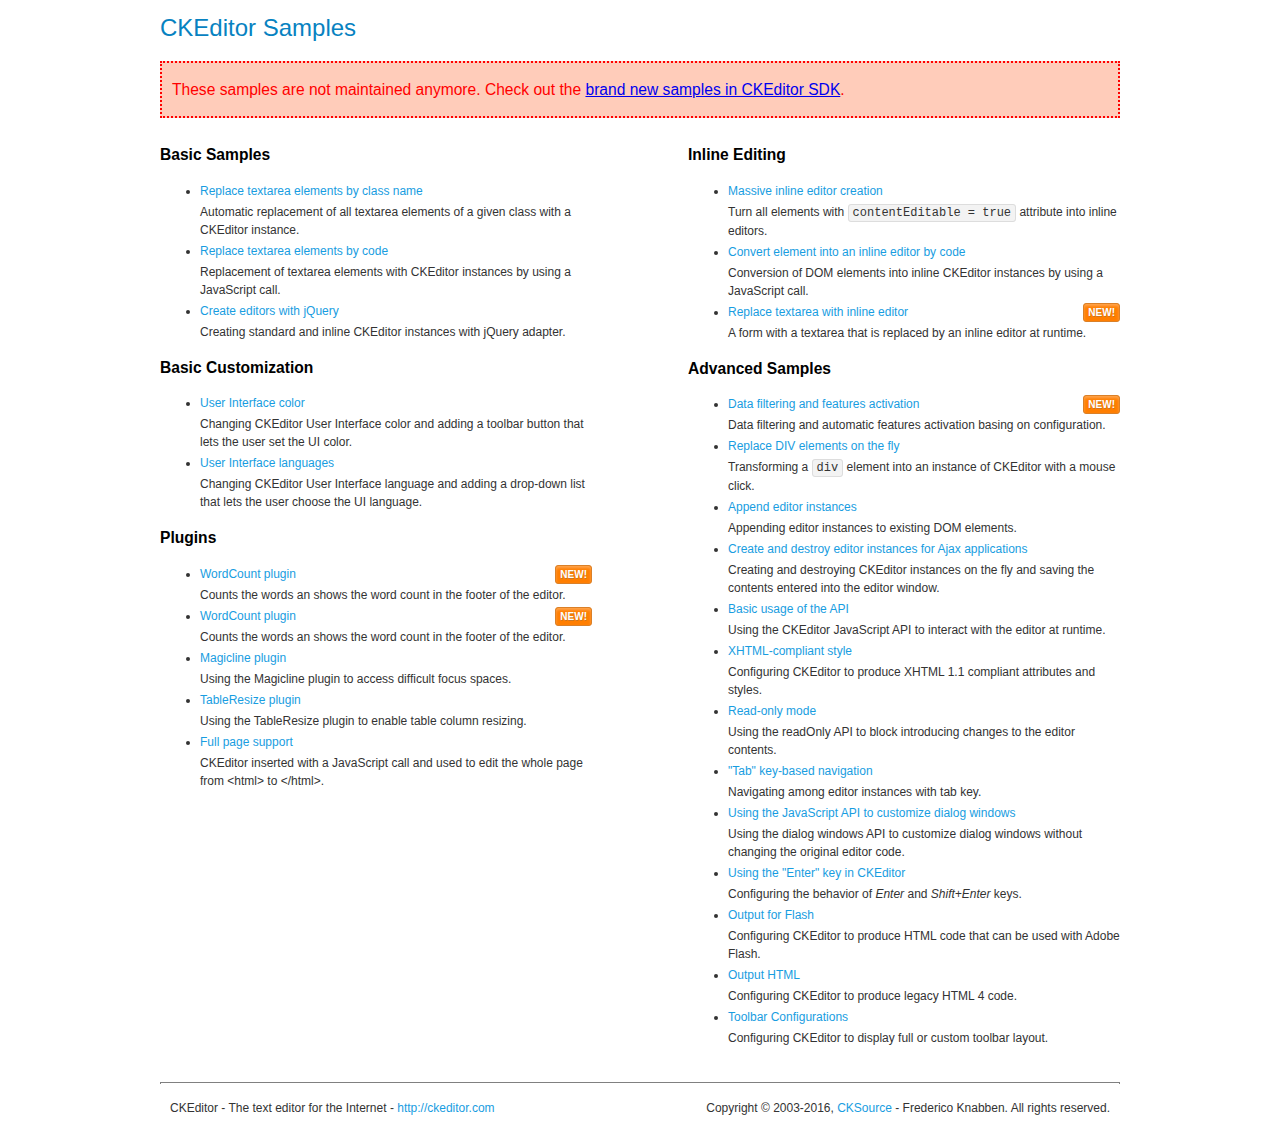
<file: public/assets/ckeditor/samples/old/index.html>
<!DOCTYPE html>
<!--
Copyright (c) 2003-2016, CKSource - Frederico Knabben. All rights reserved.
For licensing, see LICENSE.md or http://ckeditor.com/license
-->
<html>
<head>
	<meta charset="utf-8">
	<title>CKEditor Samples</title>
	<link rel="stylesheet" href="sample.css">
</head>
<body>
	<h1 class="samples">
		CKEditor Samples
	</h1>
	<div class="warning deprecated">
		These samples are not maintained anymore. Check out the <a href="http://sdk.ckeditor.com/">brand new samples in CKEditor SDK</a>.
	</div>
	<div class="twoColumns">
		<div class="twoColumnsLeft">
			<h2 class="samples">
				Basic Samples
			</h2>
			<dl class="samples">
				<dt><a class="samples" href="replacebyclass.html">Replace textarea elements by class name</a></dt>
				<dd>Automatic replacement of all textarea elements of a given class with a CKEditor instance.</dd>

				<dt><a class="samples" href="replacebycode.html">Replace textarea elements by code</a></dt>
				<dd>Replacement of textarea elements with CKEditor instances by using a JavaScript call.</dd>

				<dt><a class="samples" href="jquery.html">Create editors with jQuery</a></dt>
				<dd>Creating standard and inline CKEditor instances with jQuery adapter.</dd>
			</dl>

			<h2 class="samples">
				Basic Customization
			</h2>
			<dl class="samples">
				<dt><a class="samples" href="uicolor.html">User Interface color</a></dt>
				<dd>Changing CKEditor User Interface color and adding a toolbar button that lets the user set the UI color.</dd>

				<dt><a class="samples" href="uilanguages.html">User Interface languages</a></dt>
				<dd>Changing CKEditor User Interface language and adding a drop-down list that lets the user choose the UI language.</dd>
			</dl>


			<h2 class="samples">Plugins</h2>
<dl class="samples">
<dt><a class="samples" href="wordcount/wordcount.html">WordCount plugin</a><span class="new">New!</span></dt>
<dd>Counts the words an shows the word count in the footer of the editor.</dd>

<dt><a class="samples" href="wordcount/wordcountWithMaxCount.html">WordCount plugin</a><span class="new">New!</span></dt>
<dd>Counts the words an shows the word count in the footer of the editor.</dd>

<dt><a class="samples" href="magicline/magicline.html">Magicline plugin</a></dt>
<dd>Using the Magicline plugin to access difficult focus spaces.</dd>

<dt><a class="samples" href="tableresize/tableresize.html">TableResize plugin</a></dt>
<dd>Using the TableResize plugin to enable table column resizing.</dd>

<dt><a class="samples" href="wysiwygarea/fullpage.html">Full page support</a></dt>
<dd>CKEditor inserted with a JavaScript call and used to edit the whole page from &lt;html&gt; to &lt;/html&gt;.</dd>
</dl>
		</div>
		<div class="twoColumnsRight">
			<h2 class="samples">
				Inline Editing
			</h2>
			<dl class="samples">
				<dt><a class="samples" href="inlineall.html">Massive inline editor creation</a></dt>
				<dd>Turn all elements with <code>contentEditable = true</code> attribute into inline editors.</dd>

				<dt><a class="samples" href="inlinebycode.html">Convert element into an inline editor by code</a></dt>
				<dd>Conversion of DOM elements into inline CKEditor instances by using a JavaScript call.</dd>

				<dt><a class="samples" href="inlinetextarea.html">Replace textarea with inline editor</a> <span class="new">New!</span></dt>
				<dd>A form with a textarea that is replaced by an inline editor at runtime.</dd>

				
			</dl>

			<h2 class="samples">
				Advanced Samples
			</h2>
			<dl class="samples">
				<dt><a class="samples" href="datafiltering.html">Data filtering and features activation</a> <span class="new">New!</span></dt>
				<dd>Data filtering and automatic features activation basing on configuration.</dd>

				<dt><a class="samples" href="divreplace.html">Replace DIV elements on the fly</a></dt>
				<dd>Transforming a <code>div</code> element into an instance of CKEditor with a mouse click.</dd>

				<dt><a class="samples" href="appendto.html">Append editor instances</a></dt>
				<dd>Appending editor instances to existing DOM elements.</dd>

				<dt><a class="samples" href="ajax.html">Create and destroy editor instances for Ajax applications</a></dt>
				<dd>Creating and destroying CKEditor instances on the fly and saving the contents entered into the editor window.</dd>

				<dt><a class="samples" href="api.html">Basic usage of the API</a></dt>
				<dd>Using the CKEditor JavaScript API to interact with the editor at runtime.</dd>

				<dt><a class="samples" href="xhtmlstyle.html">XHTML-compliant style</a></dt>
				<dd>Configuring CKEditor to produce XHTML 1.1 compliant attributes and styles.</dd>

				<dt><a class="samples" href="readonly.html">Read-only mode</a></dt>
				<dd>Using the readOnly API to block introducing changes to the editor contents.</dd>

				<dt><a class="samples" href="tabindex.html">"Tab" key-based navigation</a></dt>
				<dd>Navigating among editor instances with tab key.</dd>


				
<dt><a class="samples" href="dialog/dialog.html">Using the JavaScript API to customize dialog windows</a></dt>
<dd>Using the dialog windows API to customize dialog windows without changing the original editor code.</dd>

<dt><a class="samples" href="enterkey/enterkey.html">Using the &quot;Enter&quot; key in CKEditor</a></dt>
<dd>Configuring the behavior of <em>Enter</em> and <em>Shift+Enter</em> keys.</dd>

<dt><a class="samples" href="htmlwriter/outputforflash.html">Output for Flash</a></dt>
<dd>Configuring CKEditor to produce HTML code that can be used with Adobe Flash.</dd>

<dt><a class="samples" href="htmlwriter/outputhtml.html">Output HTML</a></dt>
<dd>Configuring CKEditor to produce legacy HTML 4 code.</dd>

<dt><a class="samples" href="toolbar/toolbar.html">Toolbar Configurations</a></dt>
<dd>Configuring CKEditor to display full or custom toolbar layout.</dd>

			</dl>
		</div>
	</div>
	<div id="footer">
		<hr>
		<p>
			CKEditor - The text editor for the Internet - <a class="samples" href="http://ckeditor.com/">http://ckeditor.com</a>
		</p>
		<p id="copy">
			Copyright &copy; 2003-2016, <a class="samples" href="http://cksource.com/">CKSource</a> - Frederico Knabben. All rights reserved.
		</p>
	</div>
</body>
</html>
</file>
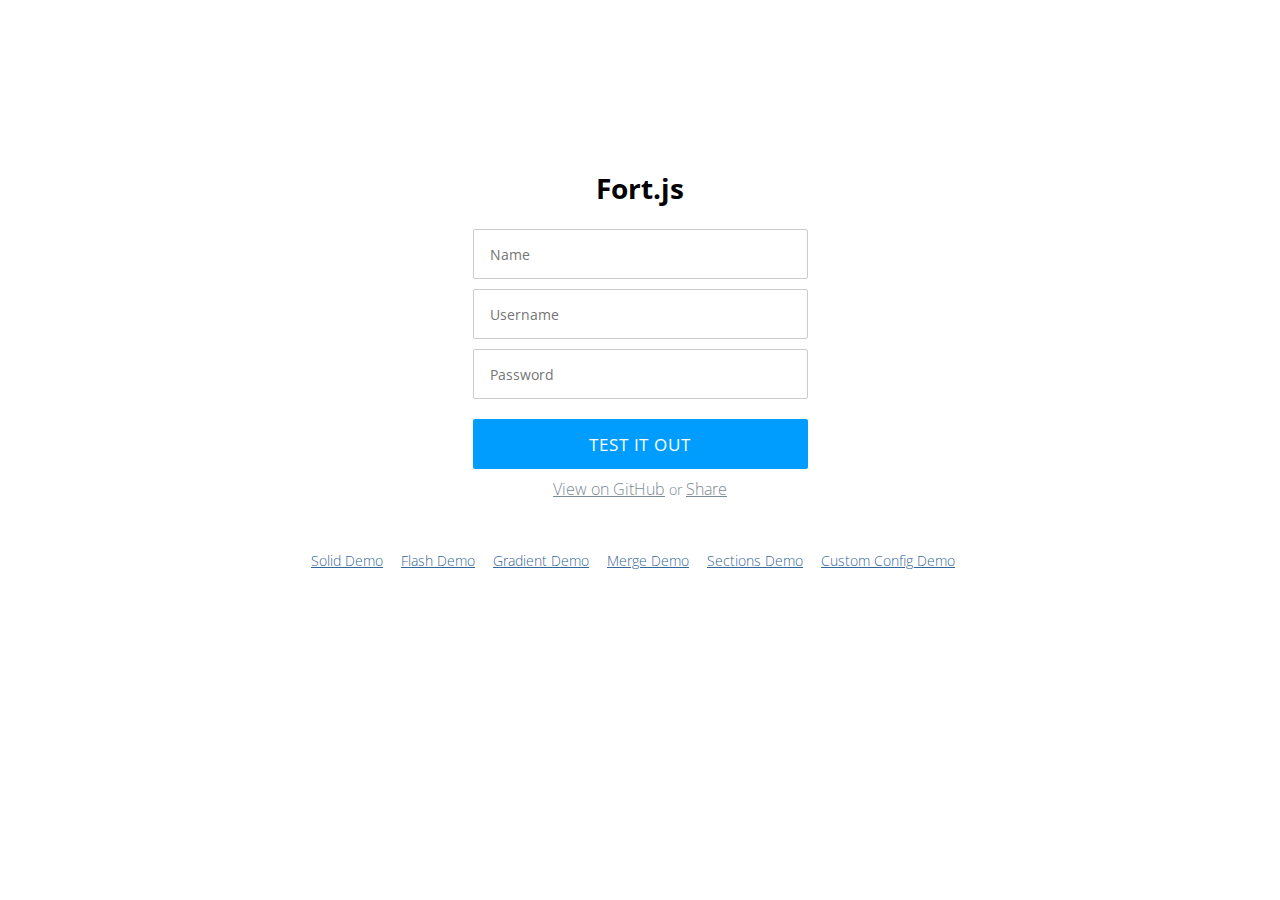
<file: public/assets/Fort/demo/config/index.html>
<!DOCTYPE html>
<html lang="en">
<head>
<meta charset="utf-8">
<meta name="description" content="Demo for Fort.js">
<meta name="viewport" content="width=device-width">
<title>Fort.js</title>
<link rel="stylesheet" href="../../style.css">
<link rel="stylesheet" href="../../fort.css">
<script src="../../fort.js"></script>
</head>
<body>
<div class="form-wrapper">
	<h1 class="h1h">Fort.js</h1>
	<form name="form" action="#">
		<div class="form">
			<div class="form-item">
				<input type="text" name="text" required="required" placeholder="Name" autocomplete="off">
			</div>
			<div class="form-item">
				<input type="text" name="text" required="required" placeholder="Username" autocomplete="off">
			</div>
			<div class="form-item">
				<input type="password" name="password" required="required" placeholder="Password" autocomplete="off">
			</div>
			<div class="button-panel">
				<input type="submit" class="button" title="Sign In" value="Test It Out">
				<ul>
					<li class="lil">
					<p class="view">
						<a href="https://github.com/Colourity/Fort.js" id="ref">View on GitHub</a>
					</p>
					</li>
					 or
					<li>
					<p class="view">
						<a href="https://twitter.com/intent/tweet?text=Fort-js+-+A+Modern+Progress+Bar+for+Form+Completion.&url=http://bit.ly/1gQQ4V8" id="ref">Share</a>
					</p>
					</li>
				</ul>
			</div>
		</div>
	</form>
</div>
<nav>
	<ul>
		<li><a href="../default/index.html">Solid Demo</a></li>
		<li><a href="../flash/index.html">Flash Demo</a></li>
		<li><a href="../gradient/index.html">Gradient Demo</a></li>
		<li><a href="../merge/index.html">Merge Demo</a></li>
		<li><a href="../sections/index.html">Sections Demo</a></li>
	    <li><a href="../config/index.html">Custom Config Demo</a></li>
	</ul>
</nav>
<script>
    Fort.solid("#009DFF");
    Fort.config({
    	height: '20px',
    	duration: '3s',
    	alignment: 'bottom'
    })
</script>
</body>
</html>
</file>
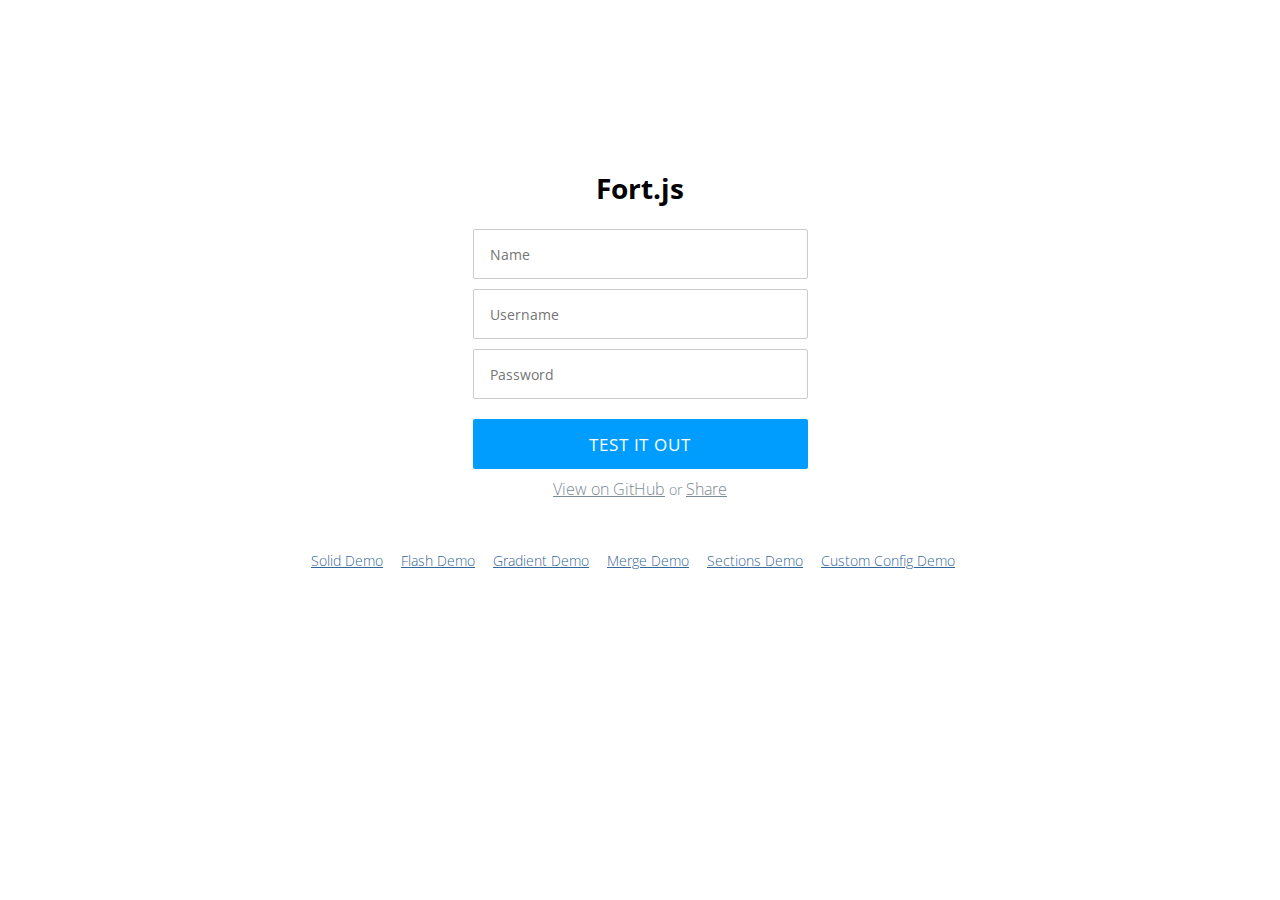
<file: public/assets/Fort/demo/default/index.html>
<!DOCTYPE html>
<html lang="en">
<head>
<meta charset="utf-8">
<meta name="description" content="Demo for Fort.js">
<meta name="viewport" content="width=device-width">
<title>Fort.js</title>
<link rel="stylesheet" href="../../style.css">
<link rel="stylesheet" href="../../fort.css">
<script src="../../fort.js"></script>
</head>
<body>
<div class="form-wrapper">
	<h1 class="h1h">Fort.js</h1>
	<form name="form" action="#">
		<div class="form">
			<div class="form-item">
				<input type="text" name="text" required="required" placeholder="Name" autocomplete="off">
			</div>
			<div class="form-item">
				<input type="text" name="text" required="required" placeholder="Username" autocomplete="off">
			</div>
			<div class="form-item">
				<input type="password" name="password" required="required" placeholder="Password" autocomplete="off">
			</div>
			<div class="button-panel">
				<input type="submit" class="button" title="Sign In" value="Test It Out">
				<ul>
					<li class="lil">
					<p class="view">
						<a href="https://github.com/Colourity/Fort.js" id="ref">View on GitHub</a>
					</p>
					</li>
					 or
					<li>
					<p class="view">
						<a href="https://twitter.com/intent/tweet?text=Fort-js+-+A+Modern+Progress+Bar+for+Form+Completion.&url=http://bit.ly/1gQQ4V8" id="ref">Share</a>
					</p>
					</li>
				</ul>
			</div>
		</div>
	</form>
</div>
<nav>
	<ul>
		<li><a href="../default/index.html">Solid Demo</a></li>
		<li><a href="../flash/index.html">Flash Demo</a></li>
		<li><a href="../gradient/index.html">Gradient Demo</a></li>
		<li><a href="../merge/index.html">Merge Demo</a></li>
		<li><a href="../sections/index.html">Sections Demo</a></li>
    <li><a href="../config/index.html">Custom Config Demo</a></li>
	</ul>
</nav>
<script>
    Fort.solid("#009DFF");
</script>
</body>
</html>
</file>
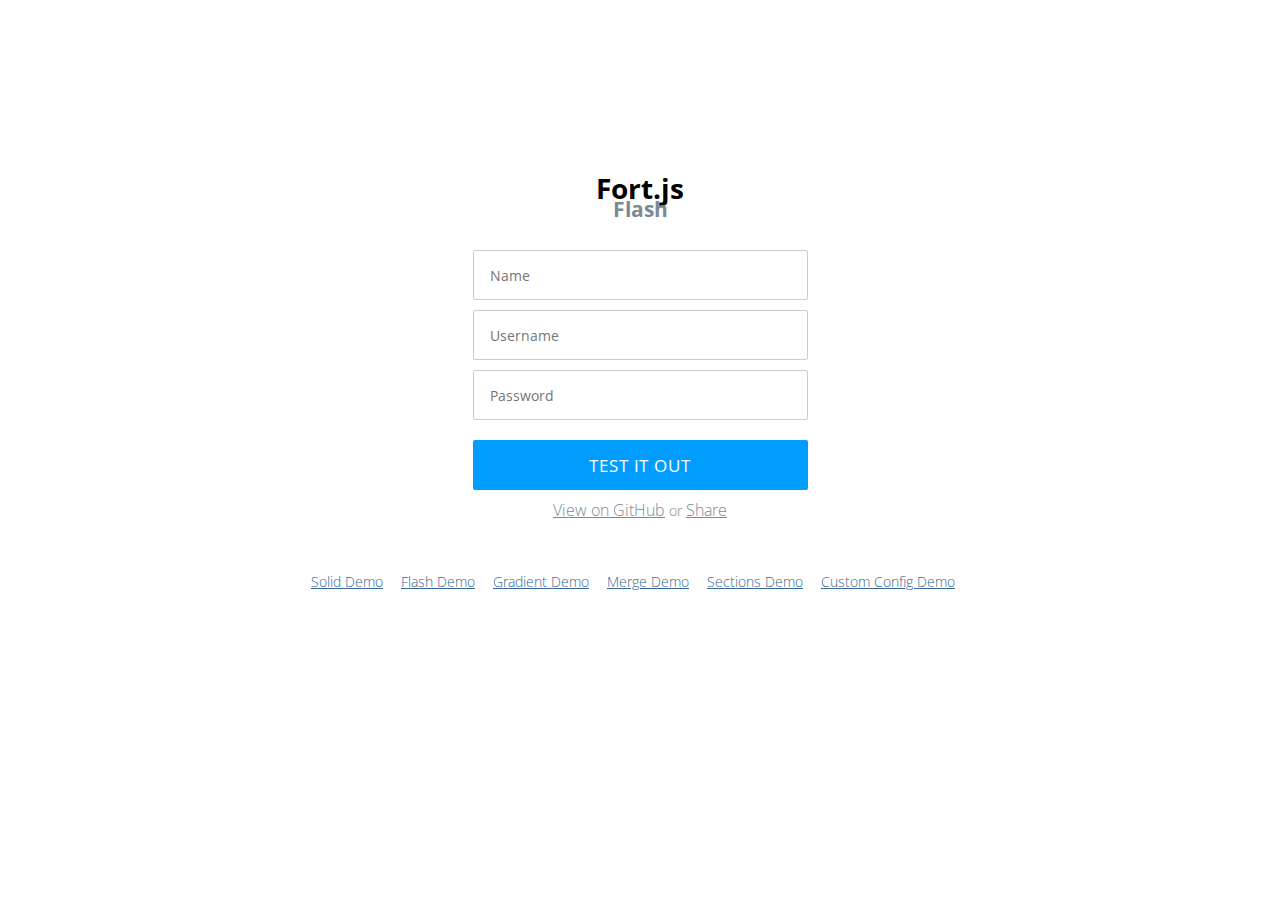
<file: public/assets/Fort/demo/flash/index.html>
<!DOCTYPE html>
<html lang="en">
<head>
<meta charset="utf-8">
<meta name="description" content="Demo for Fort.js">
<meta name="viewport" content="width=device-width">
<title>Fort.js</title>
<link rel="stylesheet" href="../../style.css">
<link rel="stylesheet" href="../../fort.css">
<script src="../../fort.js"></script>
</head>
<body>
<div class="form-wrapper" >
	<h1 class="h1h">Fort.js</h1>
  <h2 class="h2dec">Flash</h2>
	<form name="form" action="#">
		<div class="form">
			<div class="form-item">
				<input type="text" name="text" required="required" placeholder="Name" autocomplete="off">
			</div>
			<div class="form-item">
				<input type="text" name="text" required="required" placeholder="Username" autocomplete="off">
			</div>
			<div class="form-item">
				<input type="password" name="password" required="required" placeholder="Password" autocomplete="off">
			</div>
			<div class="button-panel">
     <input type="submit" class="button" title="Sign In" value="Test It Out">
     <ul>
       <li class="lil">
       <p class="view">
         <a href="https://github.com/Colourity/Fort.js" id="ref">View on GitHub</a>
       </p>
       </li>
        or
       <li>
       <p class="view">
         <a href="https://twitter.com/intent/tweet?text=Fort-js+-+A+modern+progress+bar+for+form+completion.&url=http://bit.ly/1gQQ4V8" id="ref">Share</a>
       </p>
       </li>
     </ul>
   </div>
	</div>
</form>
</div>
<nav>
  <ul>
    <li><a href="../default/index.html">Solid Demo</a></li>
    <li><a href="../flash/index.html">Flash Demo</a></li>
    <li><a href="../gradient/index.html">Gradient Demo</a></li>
    <li><a href="../merge/index.html">Merge Demo</a></li>
    <li><a href="../sections/index.html">Sections Demo</a></li>
    <li><a href="../config/index.html">Custom Config Demo</a></li>
  </ul>
</nav>
<script>
 Fort.flash("#009DFF", "#000", "#6638F0");
</script>
</body>
</html>
</file>
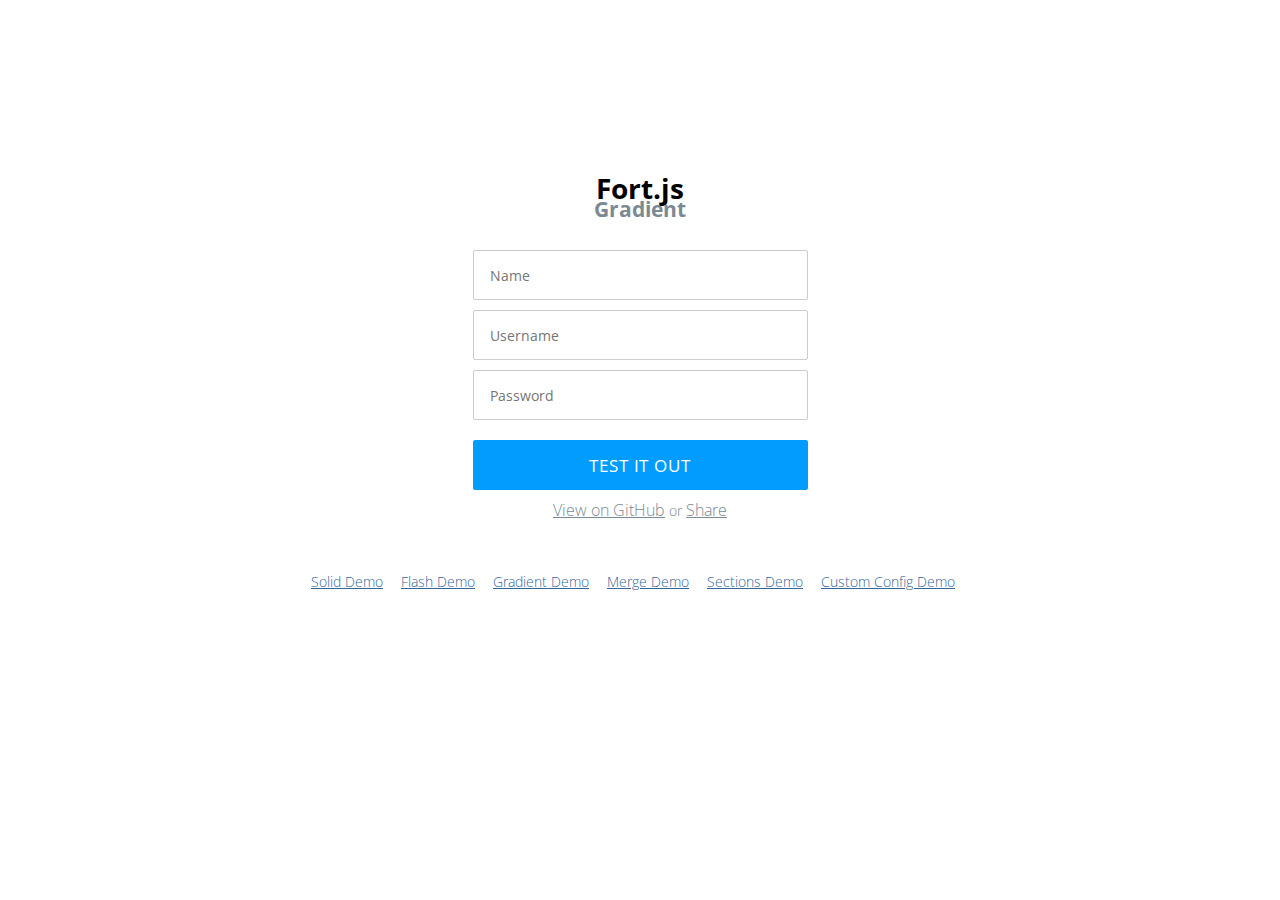
<file: public/assets/Fort/demo/gradient/index.html>
<!DOCTYPE html>
<html lang="en">
<head>
<meta charset="utf-8">
<meta name="description" content="Demo for Fort.js">
<meta name="viewport" content="width=device-width">
<title>Fort.js</title>
<link rel="stylesheet" href="../../style.css">
<link rel="stylesheet" href="../../fort.css">
<script src="../../fort.js"></script>
</head>
<body>
<div class="form-wrapper" >
	<h1 class="h1h">Fort.js</h1>
  <h2 class="h2dec">Gradient</h2>
	<form name="form" action="#">
		<div class="form">
			<div class="form-item">
				<input type="text" name="text" required="required" placeholder="Name" autocomplete="off">
			</div>
			<div class="form-item">
				<input type="text" name="text" required="required" placeholder="Username" autocomplete="off">
			</div>
			<div class="form-item">
				<input type="password" name="password" required="required" placeholder="Password" autocomplete="off">
			</div>
		<div class="button-panel">
        <input type="submit" class="button" title="Sign In" value="Test It Out">
        <ul>
          <li class="lil">
          <p class="view">
            <a href="https://github.com/Colourity/Fort.js" id="ref">View on GitHub</a>
          </p>
          </li>
           or
          <li>
          <p class="view">
            <a href="https://twitter.com/intent/tweet?text=Fort-js+-+A+modern+progress+bar+for+form+completion.&url=http://bit.ly/1gQQ4V8" id="ref">Share</a>
          </p>
          </li>
        </ul>
      </div>
	</div>
</form>
</div>
<nav>
  <ul>
    <li><a href="../default/index.html">Solid Demo</a></li>
    <li><a href="../flash/index.html">Flash Demo</a></li>
    <li><a href="../gradient/index.html">Gradient Demo</a></li>
    <li><a href="../merge/index.html">Merge Demo</a></li>
    <li><a href="../sections/index.html">Sections Demo</a></li>
    <li><a href="../config/index.html">Custom Config Demo</a></li>
  </ul>
</nav>
 <script>
    Fort.gradient("#009DFF", "#47B9FF")
 </script>
</body>
</html>
</file>
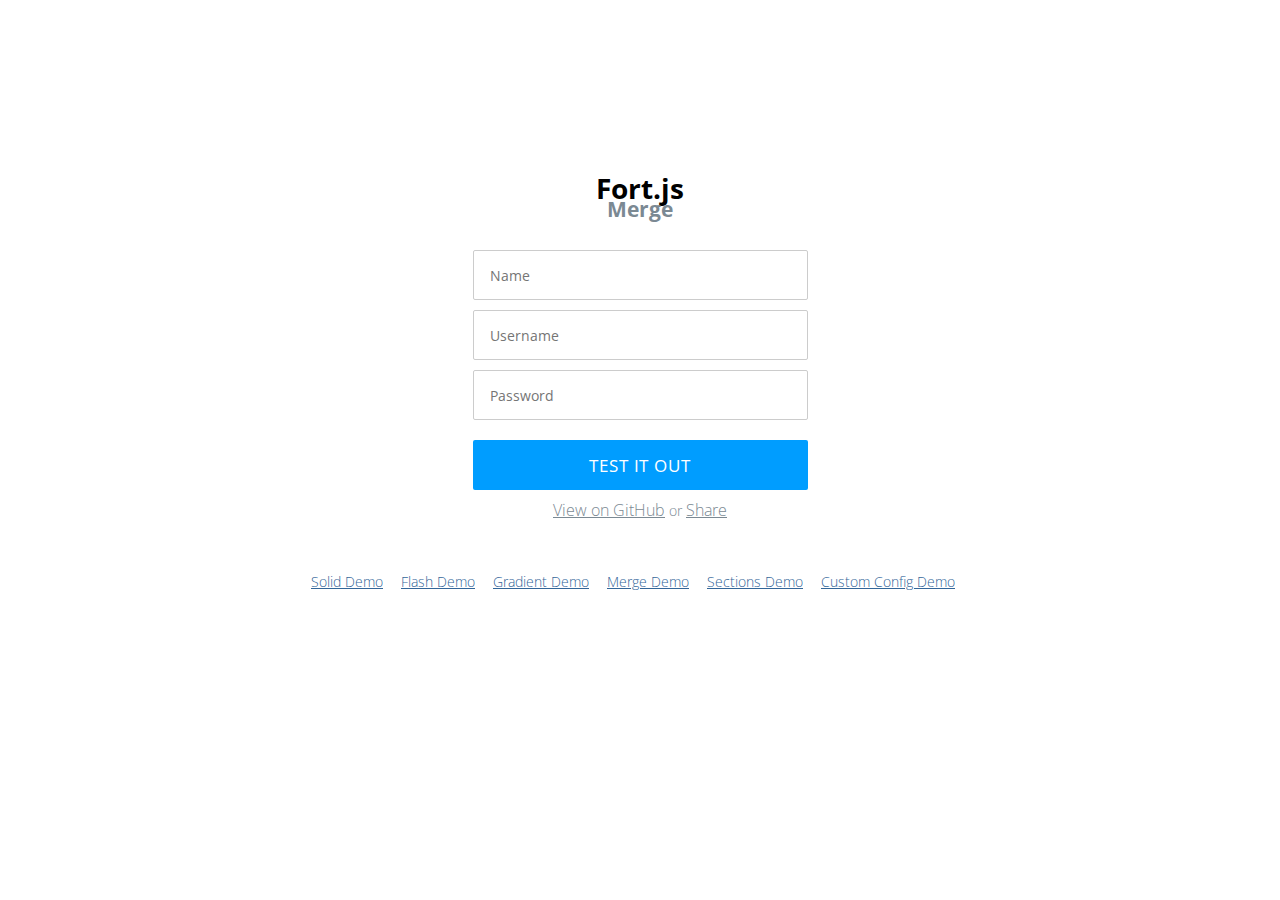
<file: public/assets/Fort/demo/merge/index.html>
<!DOCTYPE html>
<html lang="en">
<head>
<meta charset="utf-8">
<meta name="description" content="Demo for Fort.js">
<meta name="viewport" content="width=device-width">
<title>Fort.js</title>
<link rel="stylesheet" href="../../style.css">
<link rel="stylesheet" href="../../fort.css">
<script src="../../fort.js"></script>
</head>
<body>
<div class="form-wrapper" >
	<h1 class="h1h">Fort.js</h1>
  <h2 class="h2dec">Merge</h2>
	<form name="form" action="#">
		<div class="form">
			<div class="form-item">
				<input type="text" name="text" required="required" placeholder="Name" autocomplete="off">
			</div>
			<div class="form-item">
				<input type="text" name="text" required="required" placeholder="Username" autocomplete="off">
			</div>
			<div class="form-item">
				<input type="password" name="password" required="required" placeholder="Password" autocomplete="off">
			</div>
		<div class="button-panel">
        <input type="submit" class="button" title="Sign In" value="Test It Out">
        <ul>
          <li class="lil">
          <p class="view">
            <a href="https://github.com/Colourity/Fort.js" id="ref">View on GitHub</a>
          </p>
          </li>
           or
          <li>
          <p class="view">
            <a href="https://twitter.com/intent/tweet?text=Fort-js+-+A+modern+progress+bar+for+form+completion.&url=http://bit.ly/1gQQ4V8" id="ref">Share</a>
          </p>
          </li>
        </ul>
      </div>
	</div>
</form>
</div>
<nav>
  <ul>
    <li><a href="../default/index.html">Solid Demo</a></li>
    <li><a href="../flash/index.html">Flash Demo</a></li>
    <li><a href="../gradient/index.html">Gradient Demo</a></li>
    <li><a href="../merge/index.html">Merge Demo</a></li>
    <li><a href="../sections/index.html">Sections Demo</a></li>
    <li><a href="../config/index.html">Custom Config Demo</a></li>
  </ul>
</nav>
 <script>
  Fort.merge("#009DFF");
 </script>
</body>
</html>
</file>
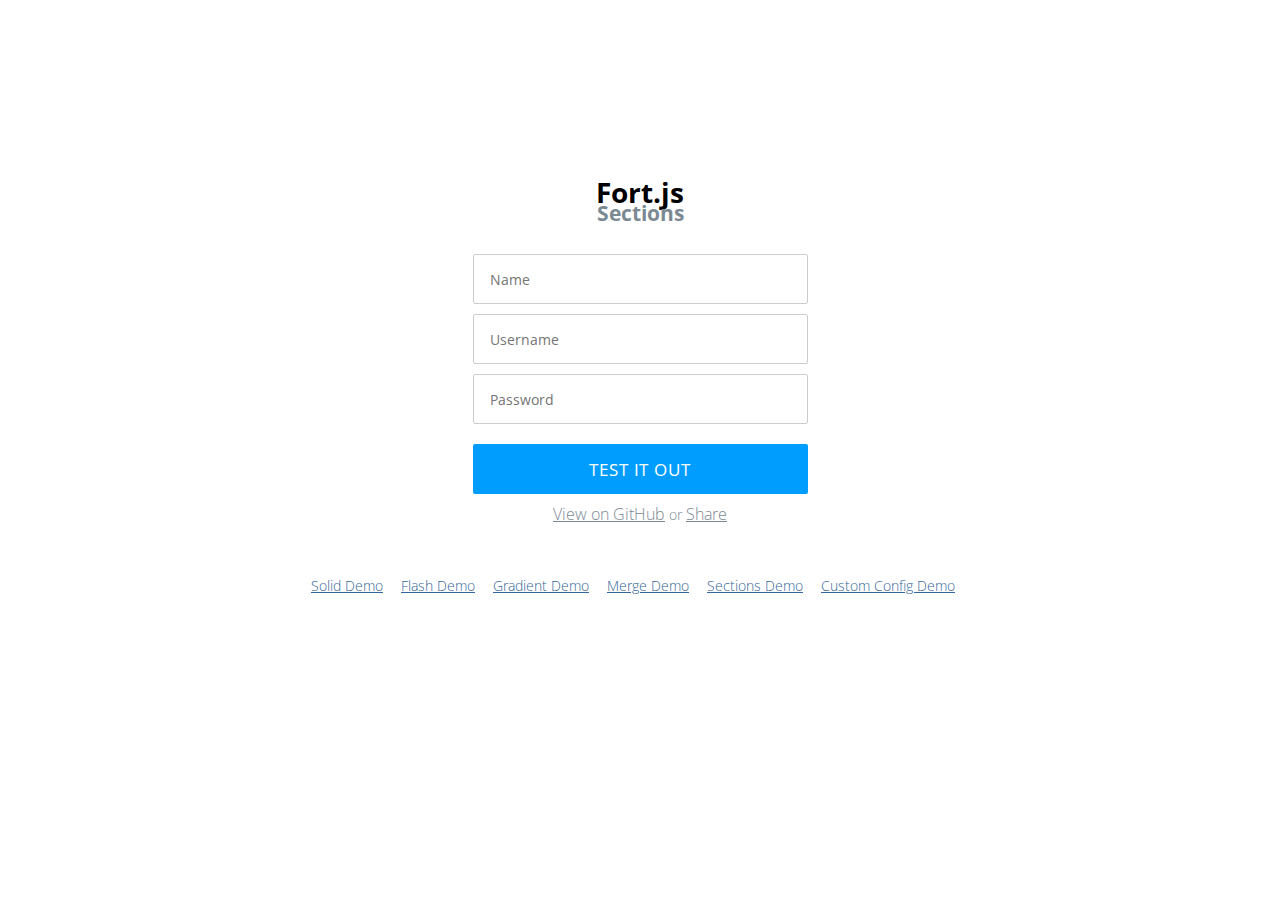
<file: public/assets/Fort/demo/sections/index.html>
<!DOCTYPE html>
<html lang="en-us">
<head>
<meta charset="utf-8">
<meta name="description" content="Demo for Fort.js">
<meta name="viewport" content="width=device-width">
<title>Fort.js</title>
<link rel="stylesheet" href="../../style.css">
<link rel="stylesheet" href="../../fort.css">
<script src="../../fort.js"></script>
</head>
<body>
<div class="form-wrapper" >
  <div class="top"><div class="colors"></div></div>
	<h1 class="h1h">Fort.js</h1>
  <h2 class="h2dec">Sections</h2>
	<form name="form" action="#">
		<div class="form">
			<div class="form-item">
				<input type="text" name="text" required="required" placeholder="Name" autocomplete="off">
			</div>
			<div class="form-item">
				<input type="text" name="text" required="required" placeholder="Username" autocomplete="off">
			</div>
			<div class="form-item">
				<input type="password" name="password" required="required" placeholder="Password" autocomplete="off">
			</div>
		<div class="button-panel">
        <input type="submit" class="button" title="Sign In" value="Test It Out">
        <ul>
          <li class="lil">
          <p class="view">
            <a href="https://github.com/Colourity/Fort.js" id="ref">View on GitHub</a>
          </p>
          </li>
           or
          <li>
          <p class="view">
            <a href="https://twitter.com/intent/tweet?text=Fort-js+-+A+modern+progress+bar+for+form+completion.&url=http://bit.ly/1gQQ4V8" id="ref">Share</a>
          </p>
          </li>
        </ul>
      </div>
	</div>
</form>
</div>
<nav>
  <ul>
    <li><a href="../default/index.html">Solid Demo</a></li>
    <li><a href="../flash/index.html">Flash Demo</a></li>
    <li><a href="../gradient/index.html">Gradient Demo</a></li>
    <li><a href="../merge/index.html">Merge Demo</a></li>
    <li><a href="../sections/index.html">Sections Demo</a></li>
    <li><a href="../config/index.html">Custom Config Demo</a></li>
  </ul>
</nav>
 <script>
  Fort.sections("#009DFF", "#4AF2A1", "#FB5229")
 </script>
</body>
</html>
</file>
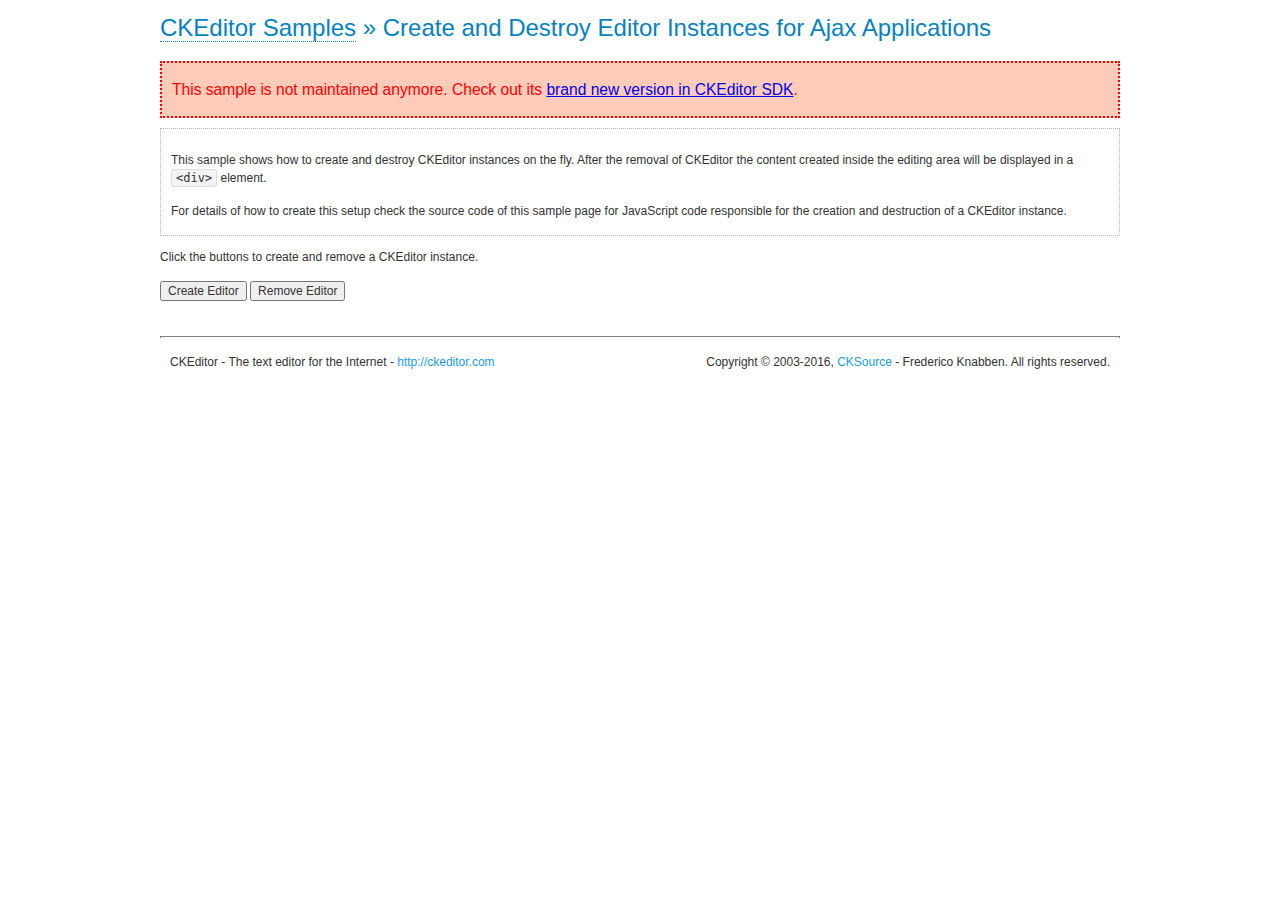
<file: public/assets/ckeditor/samples/old/ajax.html>
<!DOCTYPE html>
<!--
Copyright (c) 2003-2016, CKSource - Frederico Knabben. All rights reserved.
For licensing, see LICENSE.md or http://ckeditor.com/license
-->
<html>
<head>
	<meta charset="utf-8">
	<title>Ajax &mdash; CKEditor Sample</title>
	<script src="../../ckeditor.js"></script>
	<link rel="stylesheet" href="sample.css">
	<script>

		var editor, html = '';

		function createEditor() {
			if ( editor )
				return;

			// Create a new editor inside the <div id="editor">, setting its value to html
			var config = {};
			editor = CKEDITOR.appendTo( 'editor', config, html );
		}

		function removeEditor() {
			if ( !editor )
				return;

			// Retrieve the editor contents. In an Ajax application, this data would be
			// sent to the server or used in any other way.
			document.getElementById( 'editorcontents' ).innerHTML = html = editor.getData();
			document.getElementById( 'contents' ).style.display = '';

			// Destroy the editor.
			editor.destroy();
			editor = null;
		}

	</script>
</head>
<body>
	<h1 class="samples">
		<a href="index.html">CKEditor Samples</a> &raquo; Create and Destroy Editor Instances for Ajax Applications
	</h1>
	<div class="warning deprecated">
		This sample is not maintained anymore. Check out its <a href="http://sdk.ckeditor.com/samples/saveajax.html">brand new version in CKEditor SDK</a>.
	</div>
	<div class="description">
		<p>
			This sample shows how to create and destroy CKEditor instances on the fly. After the removal of CKEditor the content created inside the editing
			area will be displayed in a <code>&lt;div&gt;</code> element.
		</p>
		<p>
			For details of how to create this setup check the source code of this sample page
			for JavaScript code responsible for the creation and destruction of a CKEditor instance.
		</p>
	</div>
	<p>Click the buttons to create and remove a CKEditor instance.</p>
	<p>
		<input onclick="createEditor();" type="button" value="Create Editor">
		<input onclick="removeEditor();" type="button" value="Remove Editor">
	</p>
	<!-- This div will hold the editor. -->
	<div id="editor">
	</div>
	<div id="contents" style="display: none">
		<p>
			Edited Contents:
		</p>
		<!-- This div will be used to display the editor contents. -->
		<div id="editorcontents">
		</div>
	</div>
	<div id="footer">
		<hr>
		<p>
			CKEditor - The text editor for the Internet - <a class="samples" href="http://ckeditor.com/">http://ckeditor.com</a>
		</p>
		<p id="copy">
			Copyright &copy; 2003-2016, <a class="samples" href="http://cksource.com/">CKSource</a> - Frederico
			Knabben. All rights reserved.
		</p>
	</div>
</body>
</html>
</file>
<file: public/assets/ckeditor/samples/old/sample.css>
/*
Copyright (c) 2003-2016, CKSource - Frederico Knabben. All rights reserved.
For licensing, see LICENSE.md or http://ckeditor.com/license
*/

html, body, h1, h2, h3, h4, h5, h6, div, span, blockquote, p, address, form, fieldset, img, ul, ol, dl, dt, dd, li, hr, table, td, th, strong, em, sup, sub, dfn, ins, del, q, cite, var, samp, code, kbd, tt, pre
{
	line-height: 1.5;
}

body
{
	padding: 10px 30px;
}

input, textarea, select, option, optgroup, button, td, th
{
	font-size: 100%;
}

pre
{
	-moz-tab-size: 4;
	tab-size: 4;
}

pre, code, kbd, samp, tt
{
	font-family: monospace,monospace;
	font-size: 1em;
}

body {
	width: 960px;
	margin: 0 auto;
}

code
{
	background: #f3f3f3;
	border: 1px solid #ddd;
	padding: 1px 4px;
	border-radius: 3px;
}

abbr
{
	border-bottom: 1px dotted #555;
	cursor: pointer;
}

.new, .beta
{
	text-transform: uppercase;
	font-size: 10px;
	font-weight: bold;
	padding: 1px 4px;
	margin: 0 0 0 5px;
	color: #fff;
	float: right;
	border-radius: 3px;
}

.new
{
	background: #FF7E00;
	border: 1px solid #DA8028;
	text-shadow: 0 1px 0 #C97626;

	box-shadow: 0 2px 3px 0 #FFA54E inset;
}

.beta
{
	background: #18C0DF;
	border: 1px solid #19AAD8;
	text-shadow: 0 1px 0 #048CAD;
	font-style: italic;

	box-shadow: 0 2px 3px 0 #50D4FD inset;
}

h1.samples
{
	color: #0782C1;
	font-size: 200%;
	font-weight: normal;
	margin: 0;
	padding: 0;
}

h1.samples a
{
	color: #0782C1;
	text-decoration: none;
	border-bottom: 1px dotted #0782C1;
}

.samples a:hover
{
	border-bottom: 1px dotted #0782C1;
}

h2.samples
{
	color: #000000;
	font-size: 130%;
	margin: 15px 0 0 0;
	padding: 0;
}

p, blockquote, address, form, pre, dl, h1.samples, h2.samples
{
	margin-bottom: 15px;
}

ul.samples
{
	margin-bottom: 15px;
}

.clear
{
	clear: both;
}

fieldset
{
	margin: 0;
	padding: 10px;
}

body, input, textarea
{
	color: #333333;
	font-family: Arial, Helvetica, sans-serif;
}

body
{
	font-size: 75%;
}

a.samples
{
	color: #189DE1;
	text-decoration: none;
}

form
{
	margin: 0;
	padding: 0;
}

pre.samples
{
	background-color: #F7F7F7;
	border: 1px solid #D7D7D7;
	overflow: auto;
	padding: 0.25em;
	white-space: pre-wrap; /* CSS 2.1 */
	word-wrap: break-word; /* IE7 */
}

#footer
{
	clear: both;
	padding-top: 10px;
}

#footer hr
{
	margin: 10px 0 15px 0;
	height: 1px;
	border: solid 1px gray;
	border-bottom: none;
}

#footer p
{
	margin: 0 10px 10px 10px;
	float: left;
}

#footer #copy
{
	float: right;
}

#outputSample
{
	width: 100%;
	table-layout: fixed;
}

#outputSample thead th
{
	color: #dddddd;
	background-color: #999999;
	padding: 4px;
	white-space: nowrap;
}

#outputSample tbody th
{
	vertical-align: top;
	text-align: left;
}

#outputSample pre
{
	margin: 0;
	padding: 0;
}

.description
{
	border: 1px dotted #B7B7B7;
	margin-bottom: 10px;
	padding: 10px 10px 0;
	overflow: hidden;
}

label
{
	display: block;
	margin-bottom: 6px;
}

/**
 *	CKEditor editables are automatically set with the "cke_editable" class
 *	plus cke_editable_(inline|themed) depending on the editor type.
 */

/* Style a bit the inline editables. */
.cke_editable.cke_editable_inline
{
	cursor: pointer;
}

/* Once an editable element gets focused, the "cke_focus" class is
   added to it, so we can style it differently. */
.cke_editable.cke_editable_inline.cke_focus
{
	box-shadow: inset 0px 0px 20px 3px #ddd, inset 0 0 1px #000;
	outline: none;
	background: #eee;
	cursor: text;
}

/* Avoid pre-formatted overflows inline editable. */
.cke_editable_inline pre
{
	white-space: pre-wrap;
	word-wrap: break-word;
}

/**
 *	Samples index styles.
 */

.twoColumns,
.twoColumnsLeft,
.twoColumnsRight
{
	overflow: hidden;
}

.twoColumnsLeft,
.twoColumnsRight
{
	width: 45%;
}

.twoColumnsLeft
{
	float: left;
}

.twoColumnsRight
{
	float: right;
}

dl.samples
{
	padding: 0 0 0 40px;
}
dl.samples > dt
{
	display: list-item;
	list-style-type: disc;
	list-style-position: outside;
	margin: 0 0 3px;
}
dl.samples > dd
{
	margin: 0 0 3px;
}
.warning
{
	color: #ff0000;
	background-color: #FFCCBA;
	border: 2px dotted #ff0000;
	padding: 15px 10px;
	margin: 10px 0;
}

.warning.deprecated {
	font-size: 1.3em;
}

/* Used on inline samples */

blockquote
{
	font-style: italic;
	font-family: Georgia, Times, "Times New Roman", serif;
	padding: 2px 0;
	border-style: solid;
	border-color: #ccc;
	border-width: 0;
}

.cke_contents_ltr blockquote
{
	padding-left: 20px;
	padding-right: 8px;
	border-left-width: 5px;
}

.cke_contents_rtl blockquote
{
	padding-left: 8px;
	padding-right: 20px;
	border-right-width: 5px;
}

img.right {
	border: 1px solid #ccc;
	float: right;
	margin-left: 15px;
	padding: 5px;
}

img.left {
	border: 1px solid #ccc;
	float: left;
	margin-right: 15px;
	padding: 5px;
}

.marker
{
	background-color: Yellow;
}
</file>
<file: public/assets/Fort/style.css>
@import url(http://fonts.googleapis.com/css?family=Open+Sans:300);

* {
    margin: 0;
    padding: 0;
    box-sizing: border-box;
}

body {
  text-align: center;
    background: #fff;
    color: #7b8993;
    font: 300 87.5%/1.5em 'Open Sans', sans-serif;
}

.form-wrapper {
    padding-top: 10%;
    border-radius: 2px;
    margin: 50px auto;
    position: relative;
    width: 375px;
}

form {
    padding: 30px 20px 0;
}

.form-item {
    margin-bottom: 10px;
    width: 100%;
}

.form-item input {
    border: 1px solid #ccc;
    border-radius: 2px;
    color: #000;
    font-family: 'Open Sans', sans-serif;
    font-size: 1em;
    height: 50px;
    padding: 0 16px;
    transition: background 0.3s ease-in-out;
    width: 100%;
}

.form-item input:focus {
    outline: none;
    border-color: #9ecaed;
    box-shadow: 0 0 10px #9ecaed;
}

.button-panel {
    margin: 20px 0 0;
    width: 100%;
}

.button-panel .button {
    -webkit-appearance: none;
    background: #009dff;
    border: none;
    border-radius: 2px;
    color: #fff;
    cursor: pointer;
    height: 50px;
    font-family: 'Open Sans', sans-serif;
    font-size: 1.2em;
    letter-spacing: 0.05em;
    text-align: center;
    text-transform: uppercase;
    transition: background 0.3s ease-in-out;
    width: 100%;
}

.button:hover {

    background: #00c8ff;
}

@media only screen
and (max-width : 320px) {
.form-wrapper {
    padding-top: 10%;
    border-radius: 2px;
    margin: 50px auto;
    position: relative;
    width: 320px;
}
}


.cent {
    text-align: center;
    color: #000;
}

.view {
    text-align: center;
    text-decoration: none;
    color: #7b8993;
    padding-top: 10px;
}

#ref {
    text-align: center;
    text-decoration: underline;
    color: #7b8993;
    padding-top: 8px;
    font-size: 16px;
}

#ref:hover {
    text-align: center;
    color: #009dff;
    text-decoration: underline;
    -webkit-animation: hue 60s infinite linear;
    padding-top: 8px;
    font-size: 16px;
}
ul li{
display: inline-block;
list-style-type: none;
text-align: center;
}
.h1h{
  color: #000;
  text-align: center;
}
.lil{
  display: inline-block;
}
nav li a {
    color: #369;
    padding-right: 1em;
}
</file>
<file: public/assets/Fort/fort.css>
.top-one {
    background: #009dff;
    /*background: linear-gradient(to right, #009dff 0, #00c8ff 100%);*/
    position: fixed;
    z-index: 1031;
    top: 0;
    left: 0;
    height: 4px;
    transition: all 1s;
    width: 0;
    overflow: hidden;
}
/*.top-two is for merge() only*/
.top-two {
    background: #009dff;
    /*background: linear-gradient(to right, #009dff 0, #00c8ff 100%);*/
    position: fixed;
    z-index: 1031;
    top: 0;
    right: 0;
    transform: rotate(180deg);  
    height: 4px;
    transition: all 1s;
    width: 0;
    overflow: hidden;
}

.colors {
    width: 100%;
    height: 4px;
}
</file>
